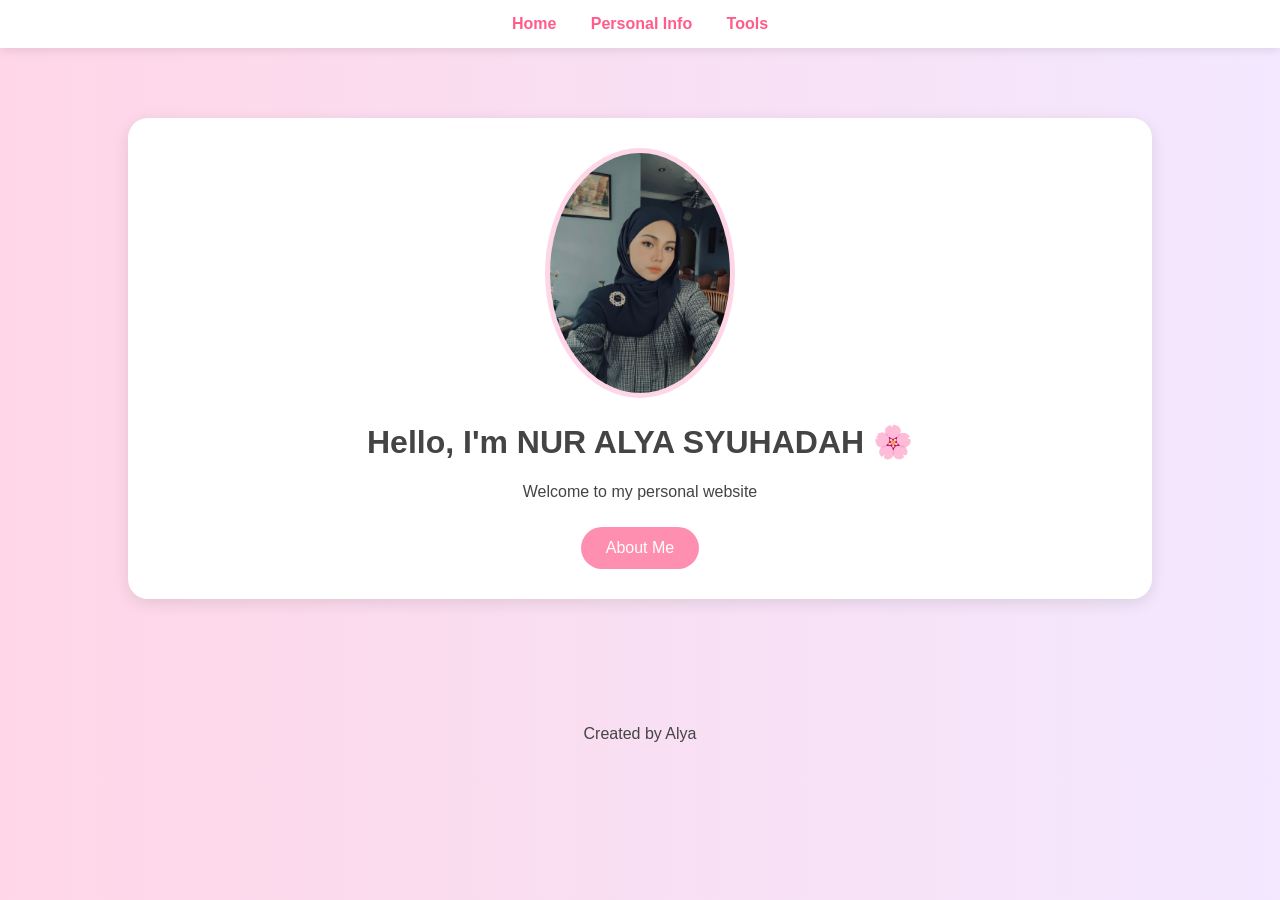
<file: index.html>
<!DOCTYPE html>
<html>
<head>
<title>Main Page</title>
<link rel="stylesheet" href="style.css">
</head>

<body>

<nav>
<a href="index.html">Home</a>
<a href="personal info.html">Personal Info</a>
<a href="toolspage.html">Tools</a>
</nav>

<div class="container">

<div class="card">

<img src="image.jpeg" class="profile">

<h1>Hello, I'm NUR ALYA SYUHADAH 🌸</h1>

<p>Welcome to my personal website</p>

<a href="personal info.html">
<button>About Me</button>
</a>

</div>

</div>

<footer>
<p>Created by Alya </p>
</footer>
</body>
</html>
</file>
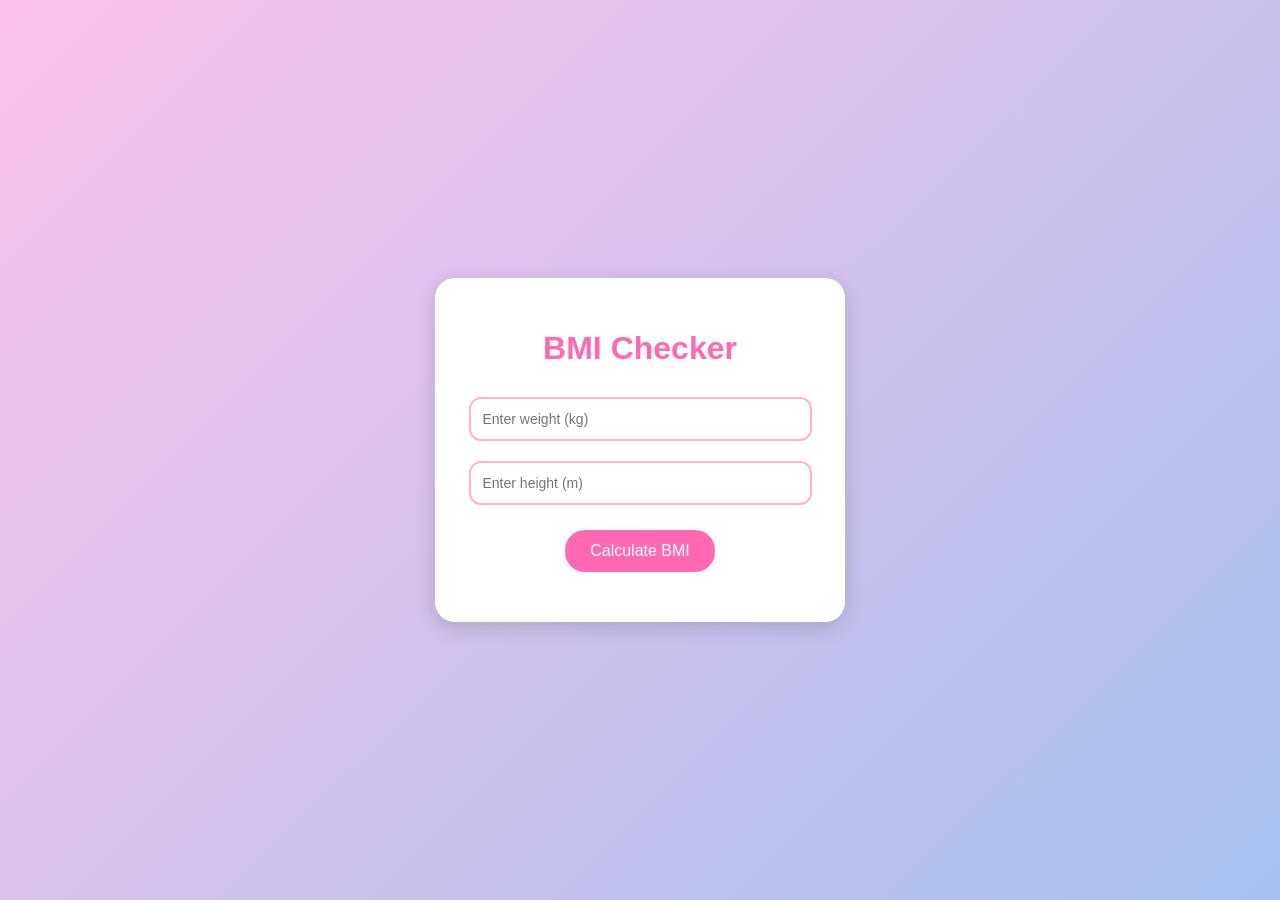
<file: bmi.html>
<!DOCTYPE html>
<html lang="en">
<head>
  <meta charset="UTF-8">
  <title>BMI Checker</title>
  <style>
    body {
      font-family: 'Comic Sans MS', cursive, sans-serif;
      background: linear-gradient(135deg, #fbc2eb 0%, #a6c1ee 100%);
      display: flex;
      justify-content: center;
      align-items: center;
      height: 100vh;
      margin: 0;
    }
    .card {
      background: #fff;
      padding: 30px;
      border-radius: 20px;
      box-shadow: 0 6px 20px rgba(0,0,0,0.15);
      text-align: center;
      width: 350px;
      animation: fadeIn 1s ease-in-out;
    }
    h1 {
      margin-bottom: 20px;
      color: #ff69b4;
    }
    input {
      width: 90%;
      padding: 12px;
      margin: 10px 0;
      border: 2px solid #ffb6c1;
      border-radius: 12px;
      font-size: 14px;
    }
    button {
      padding: 12px 25px;
      margin-top: 15px;
      background: #ff69b4;
      color: #fff;
      border: none;
      border-radius: 20px;
      cursor: pointer;
      font-size: 16px;
      transition: transform 0.2s ease, background 0.3s ease;
    }
    button:hover {
      background: #ff85c1;
      transform: scale(1.05);
    }
    #result {
      margin-top: 20px;
      font-size: 18px;
      font-weight: bold;
      color: #d63384;
    }
    @keyframes fadeIn {
      from {opacity: 0; transform: translateY(-20px);}
      to {opacity: 1; transform: translateY(0);}
    }
  </style>
</head>
<body>
  <div class="card">
    <h1>BMI Checker </h1>
    <input type="number" id="weight" placeholder="Enter weight (kg)">
    <input type="number" id="height" placeholder="Enter height (m)">
    <button onclick="calculateBMI()">Calculate BMI </button>
    <h2 id="result"></h2>
  </div>

  <script>
    function calculateBMI() {
      let weight = document.getElementById("weight").value;
      let height = document.getElementById("height").value;

      if(weight > 0 && height > 0){
        let bmi = weight / (height * height);
        let category = "";

        if(bmi < 18.5){
          category = "Underweight ";
        } else if(bmi < 25){
          category = "Normal ";
        } else if(bmi < 30){
          category = "Overweight ";
        } else {
          category = "Obese ";
        }

        document.getElementById("result").innerHTML = 
          "Your BMI: " + bmi.toFixed(2) + " (" + category + ")";
      } else {
        document.getElementById("result").innerHTML = "Please enter valid values.";
      }
    }
  </script>
</body>
</html>
</file>
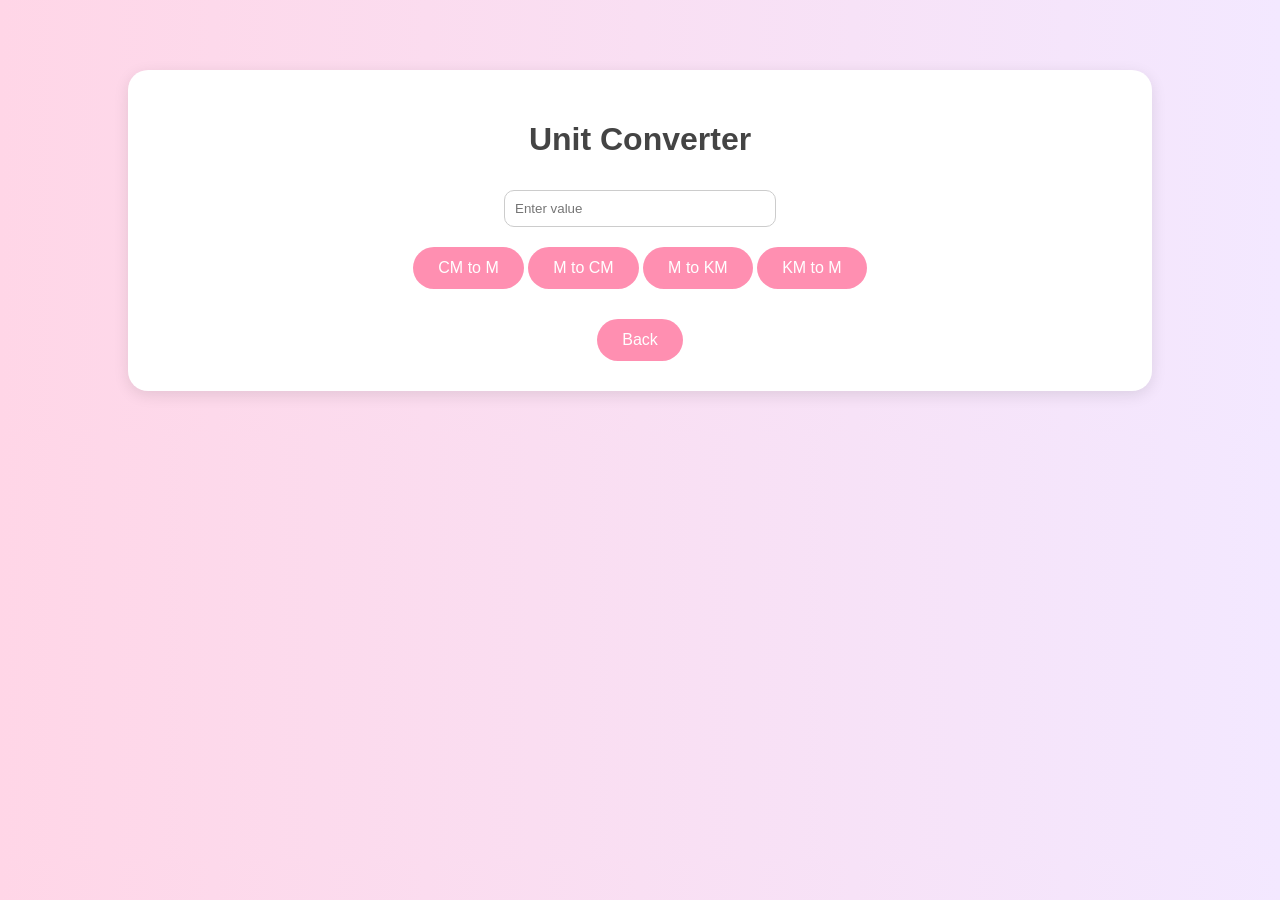
<file: converter.html>
<!DOCTYPE html>
<html>
<head>
<title>Unit Converter</title>
<link rel="stylesheet" href="style.css">
</head>

<body>

<div class="container">

<div class="card">

<h1>Unit Converter </h1>

<input type="number" id="value" placeholder="Enter value">

<br>

<button onclick="cmToM()">CM to M</button>
<button onclick="mToCm()">M to CM</button>
<button onclick="mToKm()">M to KM</button>
<button onclick="kmToM()">KM to M</button>

<h2 id="convertResult"></h2>

<a href="toolspage.html">
<button>Back</button>
</a>

</div>

</div>

<script>

function cmToM(){
let value = Number(document.getElementById("value").value);
document.getElementById("convertResult").innerHTML =
(value / 100) + " metre";
}

function mToCm(){
let value = Number(document.getElementById("value").value);
document.getElementById("convertResult").innerHTML =
(value * 100) + " cm";
}

function mToKm(){
let value = Number(document.getElementById("value").value);
document.getElementById("convertResult").innerHTML =
(value / 1000) + " km";
}

function kmToM(){
let value = Number(document.getElementById("value").value);
document.getElementById("convertResult").innerHTML =
(value * 1000) + " metre";
}

</script>

</body>
</html>
</file>
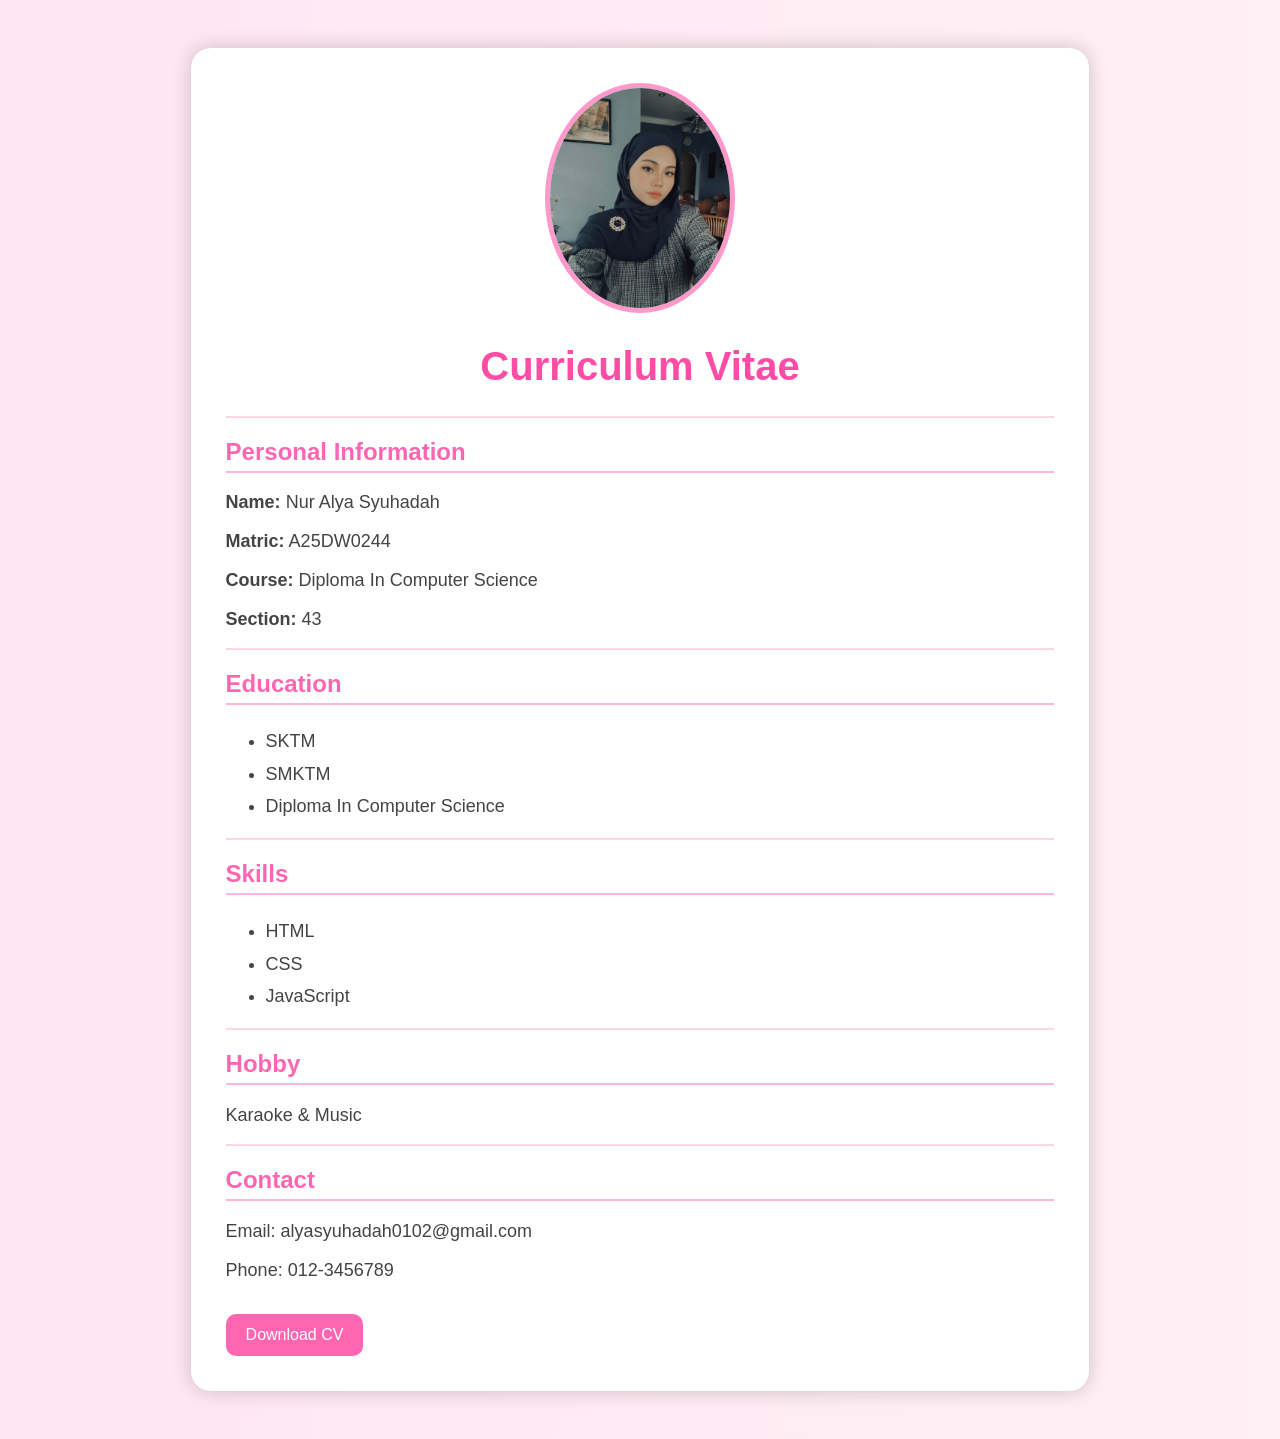
<file: cvpage.html>
<!DOCTYPE html>
<html>
<head>

<title>My CV</title>

<style>

body{
    font-family: Arial, sans-serif;
    background: linear-gradient(to right, #ffe6f2, #fff0f5);
    padding: 40px;
}

.container{
    background: white;
    padding: 35px;
    border-radius: 20px;
    width: 70%;
    margin: auto;
    box-shadow: 0 0 20px rgba(0,0,0,0.2);
}

h1{
    color: #ff4da6;
    text-align: center;
    font-size: 40px;
}

h2{
    color: #ff66b2;
    border-bottom: 2px solid #ffb6d9;
    padding-bottom: 5px;
}

p, li{
    font-size: 18px;
    color: #444;
}

ul{
    line-height: 1.8;
}

hr{
    border: none;
    height: 2px;
    background: #ffd6e8;
}

.profile{
    text-align: center;
}

.profile img{
    width: 180px;
    height: 220px;
    border-radius: 100%;
    border: 5px solid #ff99cc;
    object-fit: cover;
}

.button{
    display: inline-block;
    padding: 12px 20px;
    background: #ff66b2;
    color: white;
    text-decoration: none;
    border-radius: 10px;
    margin-top: 15px;
}

.button:hover{
    background: #ff3385;
}

</style>

</head>

<body>

<div class="container">

<div class="profile">

<img src="image.jpeg" class="profile">

<h1>Curriculum Vitae</h1>

</div>

<hr>

<h2>Personal Information</h2>

<p><b>Name:</b> Nur Alya Syuhadah</p>

<p><b>Matric:</b> A25DW0244</p>

<p><b>Course:</b> Diploma In Computer Science</p>

<p><b>Section:</b> 43</p>

<hr>

<h2>Education</h2>

<ul>
    <li>SKTM</li>
    <li>SMKTM</li>
    <li>Diploma In Computer Science</li>
</ul>

<hr>

<h2>Skills</h2>

<ul>
    <li>HTML </li>
    <li>CSS </li>
    <li>JavaScript </li>
</ul>

<hr>

<h2>Hobby</h2>

<p>Karaoke  & Music </p>

<hr>

<h2>Contact</h2>

<p>Email: alyasyuhadah0102@gmail.com</p>

<p>Phone: 012-3456789</p>

<a href="#" class="button">Download CV</a>

</div>

</body>
</html>
</file>
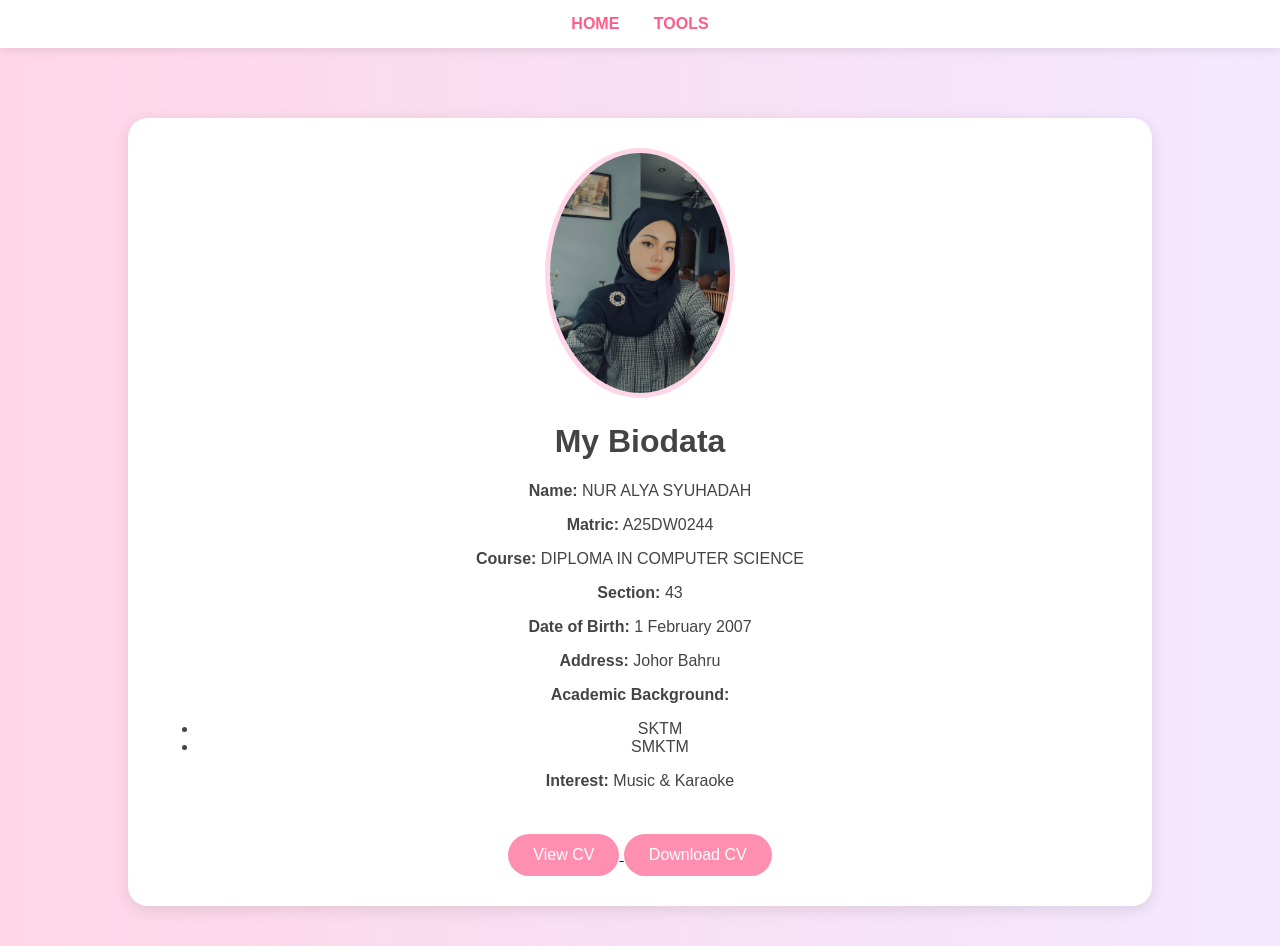
<file: personal info.html>
<!DOCTYPE html>
<html>

<head>

<title>Personal Information</title>

<link rel="stylesheet" href="style.css">

</head>

<body>

<nav>

<a href="index.html">HOME</a>
<a href="toolspage.html">TOOLS</a>

</nav>

<div class="container">

<div class="card">

<img src="image.jpeg" class="profile">

<h1>My Biodata </h1>

<p><b>Name:</b> NUR ALYA SYUHADAH</p>

<p><b>Matric:</b> A25DW0244</p>

<p><b>Course:</b> DIPLOMA IN COMPUTER SCIENCE</p>

<p><b>Section:</b> 43</p>

<p><b>Date of Birth:</b> 1 February 2007</p>

<p><b>Address:</b> Johor Bahru</p>

<p><b>Academic Background:</b></p>

<ul>
<li>SKTM</li>
<li>SMKTM</li>
</ul>

<p><b>Interest:</b> Music & Karaoke</p>

<br>

<a href="cvpage.html">
<button>View CV</button>
</a>

<a href="cv.pdf" download>
<button>Download CV</button>
</a>

</div>

</div>

</body>

</html>
</file>
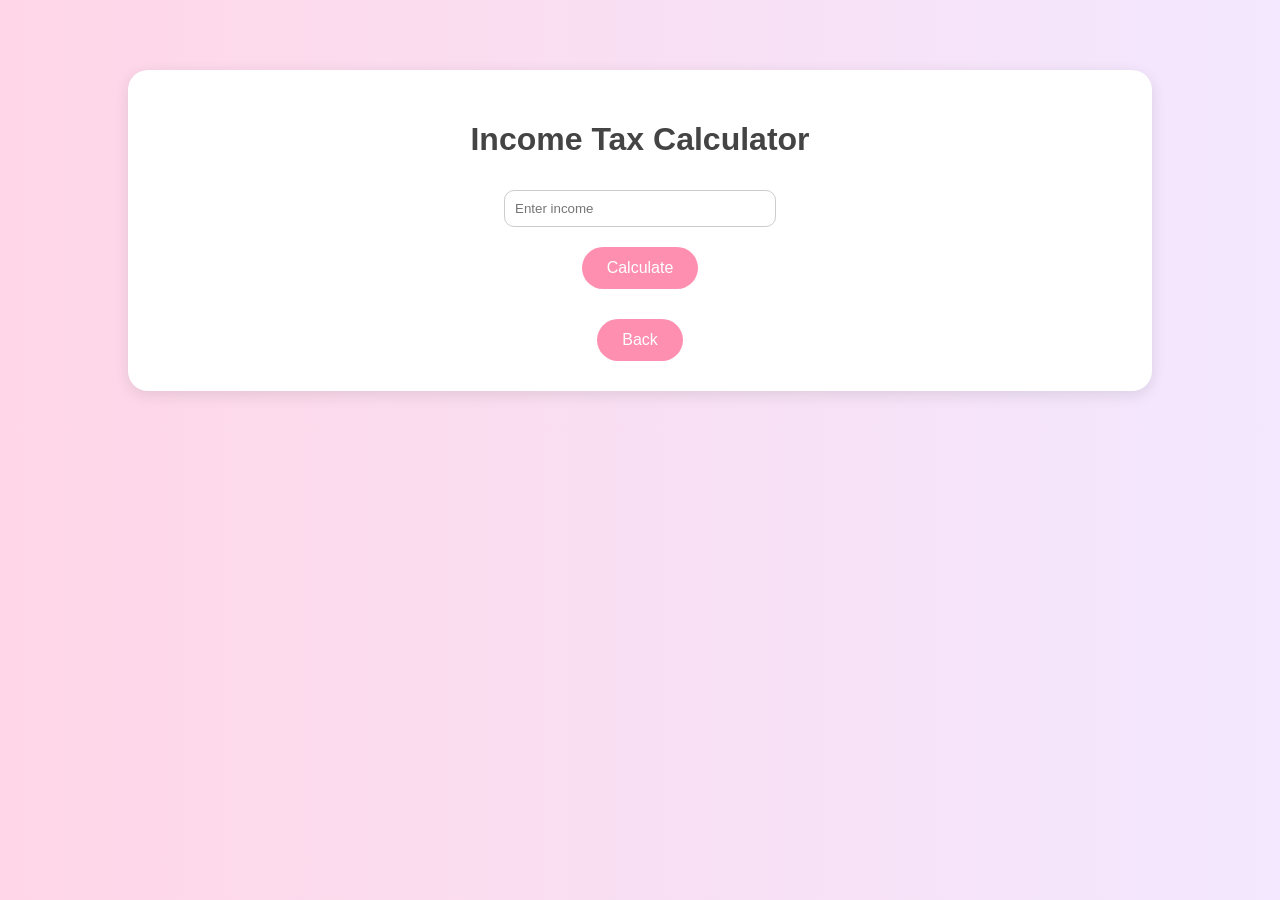
<file: tax.html>
<!DOCTYPE html>
<html>
<head>
<title>Income Tax</title>
<link rel="stylesheet" href="style.css">
</head>

<body>

<div class="container">

<div class="card">

<h1>Income Tax Calculator </h1>

<input type="number" id="income" placeholder="Enter income">

<br>

<button onclick="calculateTax()">Calculate</button>

<h2 id="taxResult"></h2>

<a href="toolspage.html">
<button>Back</button>
</a>

</div>

</div>

<script>

function calculateTax(){

let income = Number(document.getElementById("income").value);

let tax = income * 0.05;

document.getElementById("taxResult").innerHTML =
"Estimated Tax: RM " + tax.toFixed(2);

}

</script>

</body>
</html>
</file>
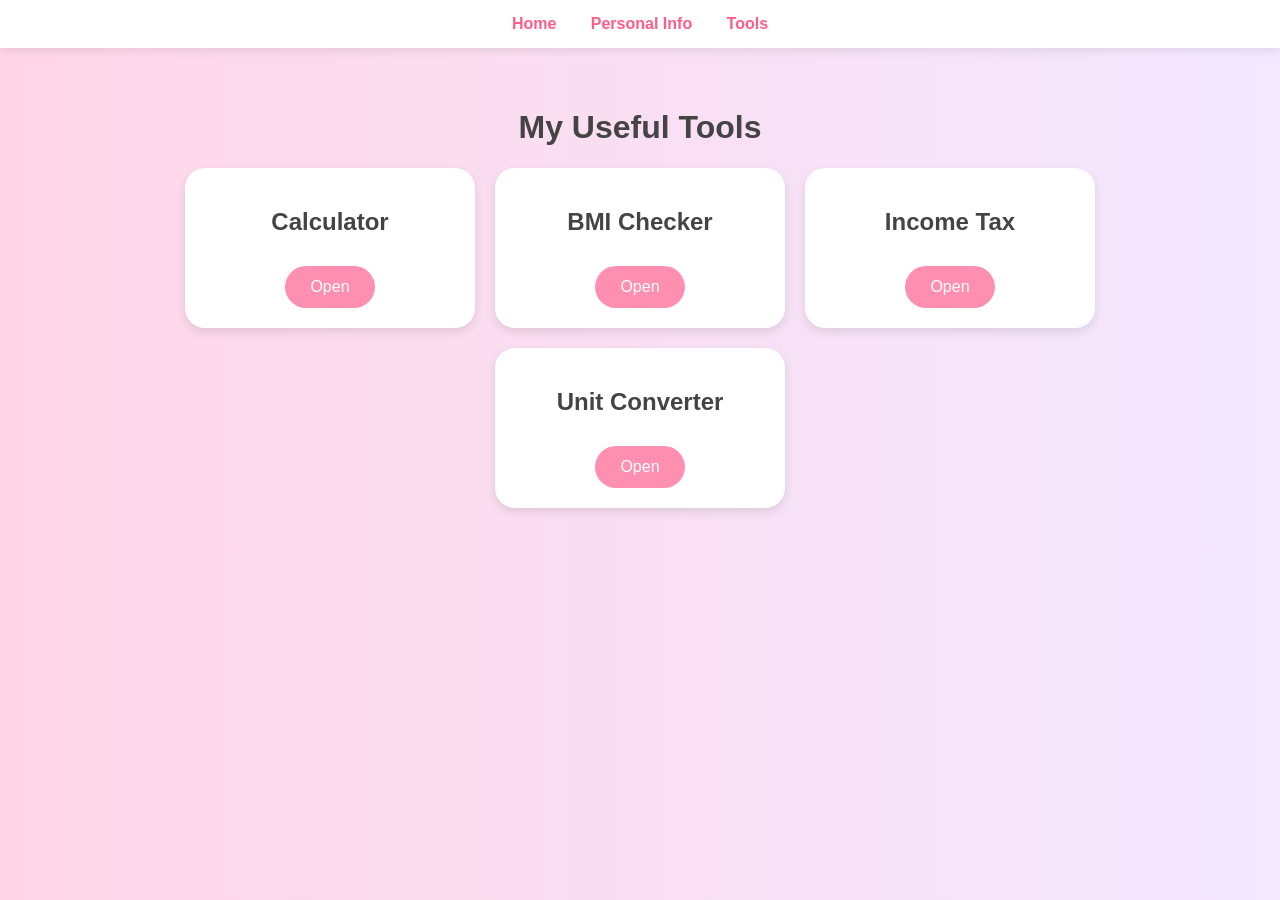
<file: toolspage.html>
<!DOCTYPE html>
<html>
<head>
<title>Tools</title>
<link rel="stylesheet" href="style.css">
</head>

<body>

<nav>
<a href="index.html">Home</a>
<a href="personal info.html">Personal Info</a>
<a href="toolspage.html">Tools</a>
</nav>

<div class="container">

<h1>My Useful Tools </h1>

<div class="tool-box">

<div class="tool">
<h2>Calculator</h2>
<a href="calculator.html">
<button>Open</button>
</a>
</div>

<div class="tool">
<h2>BMI Checker</h2>
<a href="bmi.html">
<button>Open</button>
</a>
</div>

<div class="tool">
<h2>Income Tax</h2>
<a href="tax.html">
<button>Open</button>
</a>
</div>

<div class="tool">
<h2>Unit Converter</h2>
<a href="converter.html">
<button>Open</button>
</a>
</div>

</div>

</div>

</body>
</html>
</file>
<file: style.css>
body{
    margin:0;
    font-family:'Poppins',sans-serif;
    background:linear-gradient(to right,#ffd6e7,#f3e8ff);
    color:#444;
}

nav{
    background:white;
    padding:15px;
    text-align:center;
    box-shadow:0 2px 10px rgba(0,0,0,0.1);
}

nav a{
    text-decoration:none;
    color:#ff5c8a;
    margin:15px;
    font-weight:bold;
}

nav a:hover{
    color:#c94f7c;
}

.container{
    width:80%;
    margin:auto;
    text-align:center;
    padding:40px;
}

.card{
    background:white;
    border-radius:20px;
    padding:30px;
    margin-top:30px;
    box-shadow:0 4px 15px rgba(0,0,0,0.1);
}

.profile{
    width:180px;
    border-radius:50%;
    border-radius: 50%;
    border:5px solid #ffd6e7;
    object-fit: cover;
}

button{
    background:#ff8fb1;
    color:white;
    border:none;
    padding:12px 25px;
    border-radius:30px;
    cursor:pointer;
    font-size:16px;
    margin-top:10px;
}

button:hover{
    transform:scale(1.05);
    transition:0.3s;
}

input{
    padding:10px;
    width:250px;
    border-radius:10px;
    border:1px solid #ccc;
    margin:10px;
}

.tool-box{
    display:flex;
    justify-content:center;
    gap:20px;
    flex-wrap:wrap;
}

.tool{
    background:white;
    width:250px;
    padding:20px;
    border-radius:20px;
    box-shadow:0 4px 10px rgba(0,0,0,0.1);
}

footer{
    text-align:center;
    padding:20px;
    margin-top:50px;
}
}
</file>
